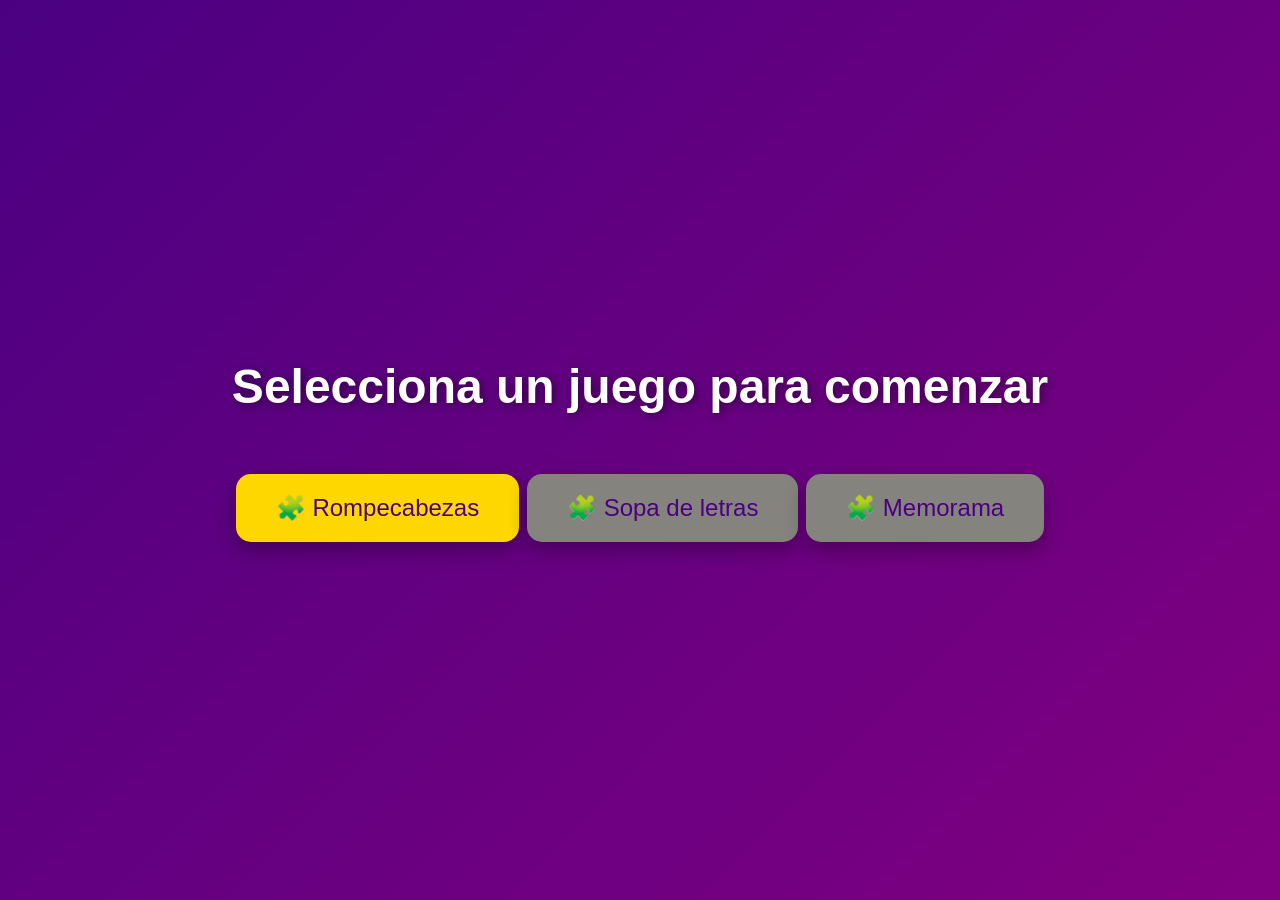
<file: index.html>
<!DOCTYPE html>
<html lang="es">
<head>
    <meta charset="UTF-8">
    <title>Juegos easy</title>
    <link rel="stylesheet" href="css/styles.css">
</head>
<body>

    <div class="container">
        <h1 class="title">Selecciona un juego para comenzar</h1>

        <div class="menu">
            <button class="menu-btn" onclick="irPuzzle()">
                🧩 Rompecabezas
            </button>
			<button class="menu-btn" disabled="disabled">
                🧩 Sopa de letras
            </button>
			<button class="menu-btn" disabled="disabled">
                🧩 Memorama
            </button>
        </div>
    </div>

    <script src="js/main.js"></script>
</body>
</html>
</file>
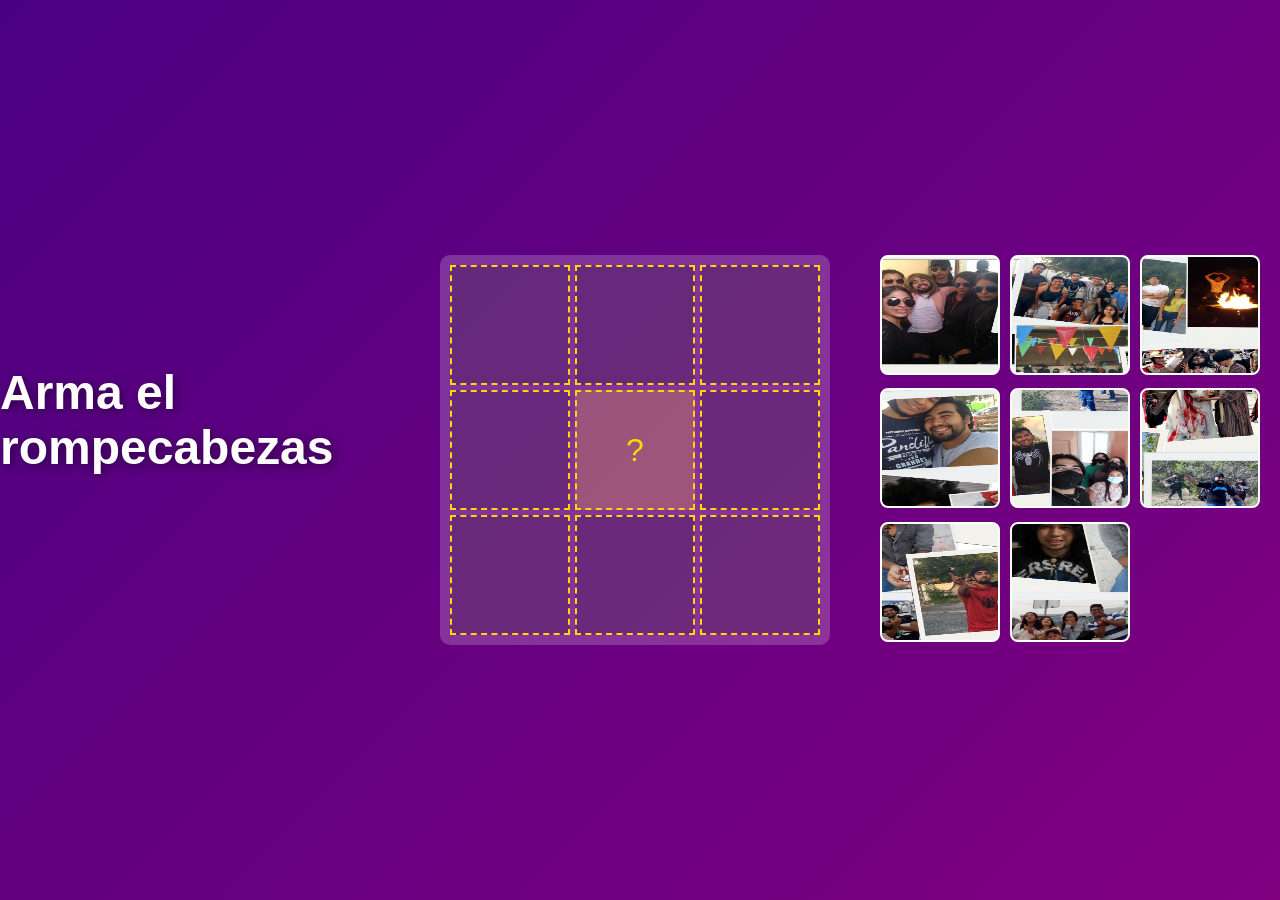
<file: puzzle.html>
<!DOCTYPE html>
<html lang="es">
<head>
    <meta charset="UTF-8">
    <title>Rompecabezas</title>
    <link rel="stylesheet" href="css/styles.css">
</head>
<body>

    <h1 class="title">Arma el rompecabezas</h1>

    <div class="game-container">

        <!-- Tablero -->
        <div id="board" class="board"></div>

        <!-- Piezas -->
        <div id="pieces" class="pieces"></div>

    </div>

    <div id="modal" class="modal hidden">
        <div class="modal-content">
            <h2>Responde estas preguntas...</h2>

            <p>¿Cuál es una fecha importante para ti?</p>
            <input type="text">

            <p>¿Cómo ha sido el caminar después de grupo?</p>
            <input type="text">

            <p>¿Cómo te ves en 7 años?</p>
            <input type="text">

            <button onclick="desbloquearPieza()">Continuar</button>
        </div>
    </div>

    <div id="finalModal" class="modal hidden">
        <div class="modal-content">
            <h2>¿Dónde está tu hermano?</h2>

            <button onclick="descargarBoleto()">
                Continuar
            </button>
        </div>
    </div>
    <script src="js/puzzle.js"></script>
</body>
</html>
</file>
<file: css/styles.css>
* {
    margin: 0;
    padding: 0;
    box-sizing: border-box;
    font-family: 'Segoe UI', sans-serif;
}

body {
    height: 100vh;
    background: linear-gradient(135deg, #4b0082, #800080);
    display: flex;
    justify-content: center;
    align-items: center;
    color: white;
}

/* Contenedor principal */
.container {
    text-align: center;
}

/* Título */
.title {
    font-size: 3rem;
    margin-bottom: 60px;
    text-shadow: 2px 2px 10px rgba(0,0,0,0.5);
}

/* Menú */
.menu {
    display: flex;
    justify-content: center;
}

/* Botón */
.menu-btn {
    background-color: #ffd700;
    color: #4b0082;
    border: none;
    padding: 20px 40px;
    margin: auto;
    font-size: 1.5rem;
    border-radius: 15px;
    cursor: pointer;
    transition: all 0.3s ease;
    box-shadow: 0 8px 20px rgba(0,0,0,0.3);
}
.menu-btn:disabled{
    background-color: #84837d;
}

/* Hover */
.menu-btn:hover {
    transform: scale(1.1);
    background-color: #ffea00;
}
.menu-btn:hover:disabled {
    transform: scale(1);
    background-color: #84837d;
}

.game-container {
    display: flex;
    justify-content: center;
    gap: 50px;
    padding: 20px;
}

/* Tablero */
.board {
    display: grid;
    grid-template-columns: repeat(3, 120px);
    grid-template-rows: repeat(3, 120px);
    gap: 5px;
    background-color: rgba(255,255,255,0.2);
    padding: 10px;
    border-radius: 10px;
}

/* Slots */
.slot {
    width: 120px;
    height: 120px;
    background-color: rgba(0,0,0,0.2);
    border: 2px dashed #ffd700;
}

/* Área de piezas */
.pieces {
    display: grid;
    grid-template-columns: repeat(3, 120px);
    gap: 10px;
}

/* Piezas */
.piece {
    width: 120px;
    height: 120px;
    cursor: grab;
    border-radius: 8px;
    border: 2px solid white;
}

.missing-slot {
    background-color: rgba(255, 215, 0, 0.2);
    border: 2px dashed #ffd700;
    cursor: pointer;
    position: relative;
}

.missing-slot::after {
    content: "?";
    font-size: 2rem;
    color: #ffd700;
    position: absolute;
    top: 50%;
    left: 50%;
    transform: translate(-50%, -50%);
}

.modal {
    position: fixed;
    top: 0;
    left: 0;
    right: 0;
    bottom: 0;
    background: rgba(0,0,0,0.7);
    display: flex;
    justify-content: center;
    align-items: center;
}

.hidden {
    display: none;
}

.modal-content {
    background: white;
    color: #4b0082;
    padding: 30px;
    border-radius: 15px;
    text-align: center;
    width: 300px;
}

.modal-content input {
    width: 100%;
    margin: 10px 0;
    padding: 8px;
}

.modal-content button {
    margin-top: 15px;
    padding: 10px 20px;
    background: #ffd700;
    border: none;
    cursor: pointer;
}
.missing-slot::after {
    content: "?";
}
</file>
